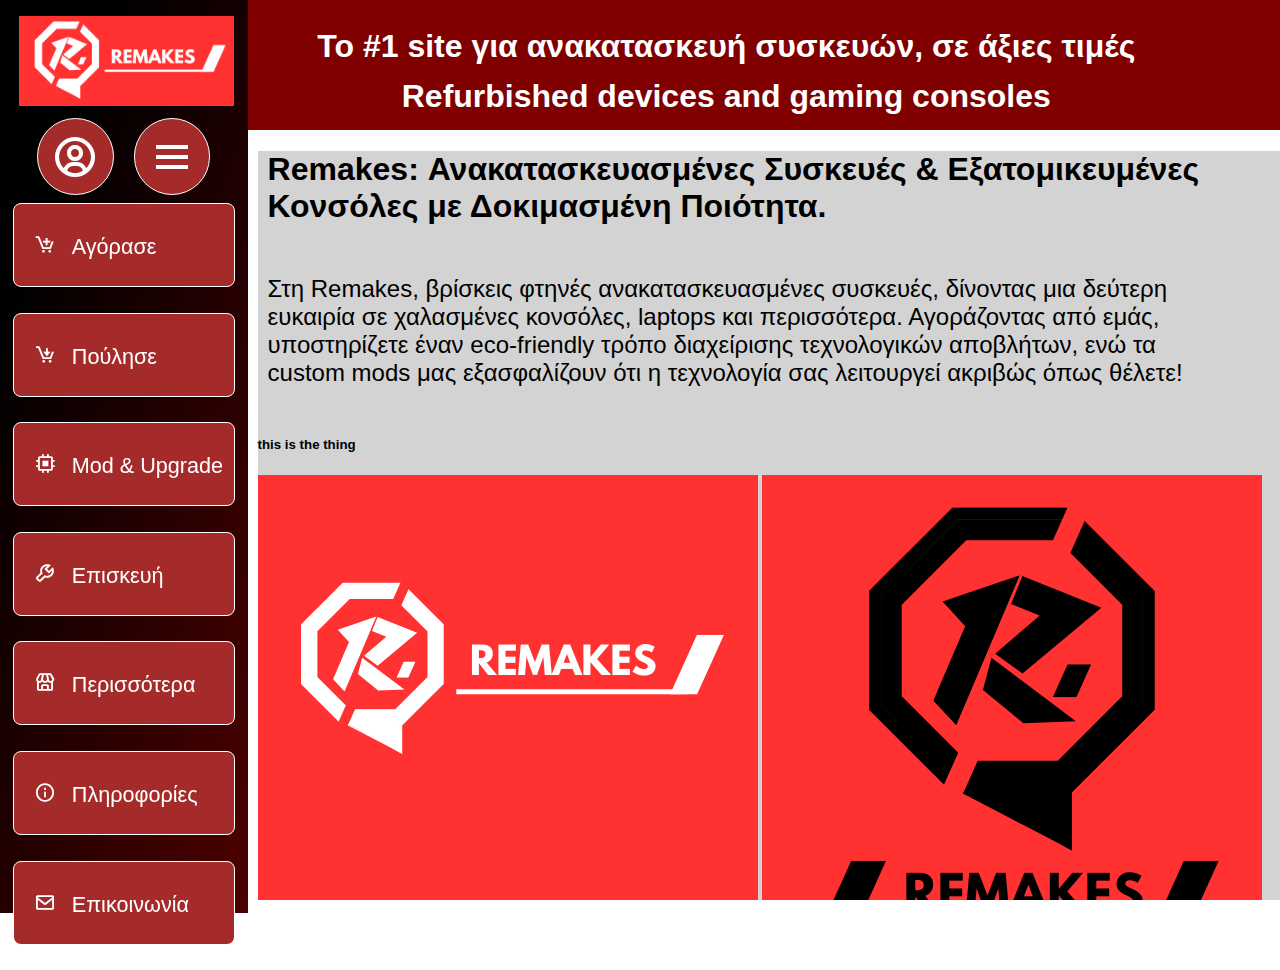
<file: index.html>
<!DOCTYPE html>
<html lang="en">
<head>
    <meta charset="UTF-8">
    <meta name="viewport" content="width=device-width, initial-scale=1.0">
    <title>Remakes | Παρήγγειλε ανακατασκευασμένες συσκευές και custom κονσόλες!</title>
    <link rel="stylesheet" href="style.css">
    <link href='https://unpkg.com/boxicons@2.1.4/css/boxicons.min.css' rel='stylesheet'>
    <link rel="icon" href="/assets/Rimg/RemakesFavicon2.png" type="image/png">
    <script src="script.js" defer></script>
    
    <meta charset="UTF-8">
    <meta name="viewport" content="width=device-width, initial-scale=1.0">
    <meta name="description" content="Shop refurbished gaming consoles, including κονσόλες βιντεοπαιχνιδιών, DS Lite, PS2, and more. Find affordable retro and modern gaming devices. Αγορά και επισκευή και τσιπάρισμα ή modding κονσόλων βιντεοπαιχνιδιών">
    <meta name="keywords" content="κονσόλα βιντεοπαιχνιδιών, DS Lite, PS2, PlayStation 3, Xbox 360, Nintendo consoles, refurbished consoles, αγορά κονσόλας, κονσόλες παιχνιδιών, αξεσουάρ κονσόλας, παιχνίδια κονσόλας, repair, console repair, modding, console modding">
    <meta name="author" content="Your Name or Business Name">
    <meta name="robots" content="index, follow">
</head>
<body>

    <div class="containerSM">
        <div class="sidebar" id="sidebar">
            <div class="top">
                <div class="logo">
                <a class="logo-link" href="/">
                </a>
                </div>    
                <i class='bx bx-user-circle' id="accounticon"></i><!--
             --><i class='bx bx-menu' id="menuicon" onclick="togglesidebar()"></i>
            </div>
            <ul id="SidebarUl">
                <li class="consoles">
                    <a href="/form">
                        <i class='bx bx-cart-add' ></i>
                        <span>Αγόρασε</span></a>
                </li>                
                <li class="incoming">
                    <a href="/sellform">
                        <i class='bx bx-cart-download' ></i>
                        <span>Πούλησε</span></a>
                </li>
                <li class="mods">
                    <a href="/mods">
                        <i class='bx bx-chip'></i>
                        <span>Mod & Upgrade</span></a>
                </li>
                <li class="repair">
                    <a href="/repair">
                        <i class='bx bx-wrench'></i>
                        <span>Επισκευή</span></a>
                </li>                
                <li class="store">
                    <a href="/more">
                        <i class='bx bx-store' ></i>
                        <span>Περισσότερα</span></a>
                </li>
                <li class="about">
                    <a href="/about">
                        <i class='bx bx-info-circle'></i>
                        <span>Πληροφορίες</span></a>
                </li>               
                <li class="contact">
                    <a href="/contact">
                        <i class='bx bx-envelope' ></i>
                        <span>Επικοινωνία</span></a>
                </li>
            </ul>
        </div>
     
        <main class="main">
            <header class="header">

            <div class="slogandiv">
            <h1 id="slogan">Το #1 site για ανακατασκευή συσκευών, σε άξιες τιμές
                 <br> Refurbished devices and gaming consoles  </h1>
                </div>  
            </header>
        <div class="content">
            <div id="landfirstsection">
                       <h1 class="text">Remakes: Ανακατασκευασμένες Συσκευές & Εξατομικευμένες Κονσόλες με Δοκιμασμένη Ποιότητα.</h1>
                       <p class="text">Στη Remakes, βρίσκεις φτηνές ανακατασκευασμένες συσκευές, δίνοντας μια δεύτερη ευκαιρία σε χαλασμένες κονσόλες, laptops και περισσότερα. Αγοράζοντας από εμάς, υποστηρίζετε έναν eco-friendly τρόπο διαχείρισης τεχνολογικών αποβλήτων, ενώ τα custom mods μας εξασφαλίζουν ότι η τεχνολογία σας λειτουργεί ακριβώς όπως θέλετε!</p>
                </div>
            <div id="landsecondsection">
                    <h5>this is the thing</h5>
                    <img src="/assets/Rimg/1.png" alt="">
                    <img src="/assets/Rimg/6.png" alt="">
                    <img src="/assets/Rimg/4.png" alt="">
                </div>
            <div id="landthirdsection">
                    <h5>this is the thing also but yeah</h5>
                    <img src="/assets/Rimg/5.png" alt="">     
                    <img src="/assets/Rimg/8.png" alt="">

                </div>
        </div>                   
        </main>
    </div>
</body>
</html>
</file>
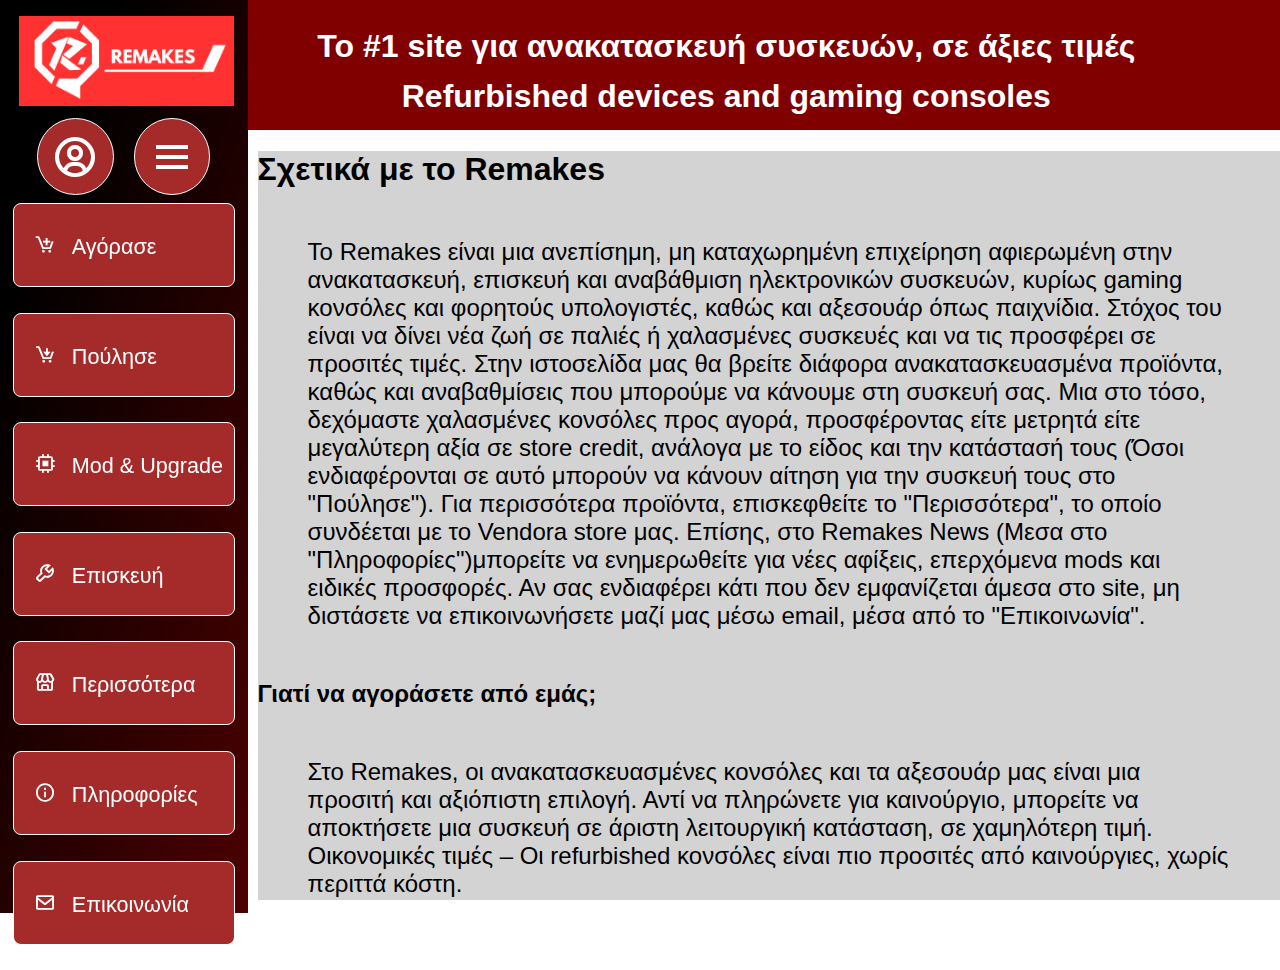
<file: about.html>
<!DOCTYPE html>
<html lang="en">
<head>
    <meta charset="UTF-8">
    <meta name="viewport" content="width=device-width, initial-scale=1.0">
    <title>Remakes | Πληροφορίες για εμάς</title>
    <link rel="stylesheet" href="style.css">
    <link href='https://unpkg.com/boxicons@2.1.4/css/boxicons.min.css' rel='stylesheet'>
    <link rel="icon" href="/assets/Rimg/RemakesFavicon2.png" type="image/png">
    <script src="script.js" defer></script>

</head>
<body>

    <div class="containerSM">
        <div class="sidebar">
            <div class="top">
                <div class="logo">
                <a class="logo-link" href="/">
                </a>
                </div>    
                <i class='bx bx-user-circle' id="accounticon"></i><!--
             --><i class='bx bx-menu' id="menuicon"></i>
            </div>
            <ul>
                <li class="consoles">
                    <a href="/form">
                        <i class='bx bx-cart-add' ></i>
                        <span>Αγόρασε</span></a>
                </li>                
                <li class="incoming">
                    <a href="/sellform">
                        <i class='bx bx-cart-download' ></i>
                        <span>Πούλησε</span></a>
                </li>
                <li class="mods">
                    <a href="/mods">
                        <i class='bx bx-chip'></i>
                        <span>Mod & Upgrade</span></a>
                </li>
                <li class="repair">
                    <a href="/repair">
                        <i class='bx bx-wrench'></i>
                        <span>Επισκευή</span></a>
                </li>                
                <li class="store">
                    <a href="/more">
                        <i class='bx bx-store' ></i>
                        <span>Περισσότερα</span></a>
                </li>
                <li class="about">
                    <a href="/about">
                        <i class='bx bx-info-circle'></i>
                        <span>Πληροφορίες</span></a>
                </li>               
                <li class="contact">
                    <a href="/contact">
                        <i class='bx bx-envelope' ></i>
                        <span>Επικοινωνία</span></a>
                </li>
            </ul>
        </div>
     
        <main class="main">
            <header class="header">

            <div class="slogandiv">
            <h1 id="slogan">Το #1 site για ανακατασκευή συσκευών, σε άξιες τιμές
                <br> Refurbished devices and gaming consoles </h1>
                </div>  
            </header>
        <div class="content">
            <div id="landfirstsection">
                       <h1>Σχετικά με το Remakes</h1>
                       <p>Το Remakes είναι μια ανεπίσημη, μη καταχωρημένη επιχείρηση αφιερωμένη στην ανακατασκευή, επισκευή και αναβάθμιση ηλεκτρονικών συσκευών, κυρίως gaming κονσόλες και φορητούς υπολογιστές, καθώς και αξεσουάρ όπως παιχνίδια. Στόχος του είναι να δίνει νέα ζωή σε παλιές ή χαλασμένες συσκευές και να τις προσφέρει σε προσιτές τιμές.
                        Στην ιστοσελίδα μας θα βρείτε διάφορα ανακατασκευασμένα προϊόντα, καθώς και αναβαθμίσεις που μπορούμε να κάνουμε στη συσκευή σας. Μια στο τόσο, δεχόμαστε χαλασμένες κονσόλες προς αγορά, προσφέροντας είτε μετρητά είτε μεγαλύτερη αξία σε store credit,
                         ανάλογα με το είδος και την κατάστασή τους (Όσοι ενδιαφέρονται σε αυτό μπορούν να κάνουν αίτηση για την συσκευή τους στο "Πούλησε"). 
                        Για περισσότερα προϊόντα, επισκεφθείτε το "Περισσότερα", το οποίο συνδέεται με το Vendora store μας. Επίσης, στο Remakes News (Μεσα στο "Πληροφορίες")μπορείτε να ενημερωθείτε για νέες αφίξεις, επερχόμενα mods και ειδικές προσφορές.
                        Αν σας ενδιαφέρει κάτι που δεν εμφανίζεται άμεσα στο site, μη διστάσετε να επικοινωνήσετε μαζί μας μέσω email, μέσα από το "Επικοινωνία".</p>
                </div>
            <div id="landsecondsection">
                    <h2>Γιατί να αγοράσετε από εμάς;</h2>
                    <p>Στο Remakes, οι ανακατασκευασμένες κονσόλες και τα αξεσουάρ μας είναι μια προσιτή και αξιόπιστη επιλογή. Αντί να πληρώνετε για καινούργιο, μπορείτε να αποκτήσετε μια συσκευή σε άριστη λειτουργική κατάσταση, σε χαμηλότερη τιμή.

                       <br> Οικονομικές τιμές – Οι refurbished κονσόλες είναι πιο προσιτές από καινούργιες, χωρίς περιττά κόστη.
                       <br> Επιλεγμένες αναβαθμίσεις – Ορισμένες συσκευές διατίθενται με μικρές αναβαθμίσεις, όπως βελτιωμένες μπαταρίες ή USB-C mods κτλ.
                        <br>Πιο οικολογική επιλογή – Αντί να καταλήγουν ως απορρίμματα, οι συσκευές επισκευάζονται και επαναχρησιμοποιούνται, μειώνοντας τα ηλεκτρονικά απόβλητα.
                        <br>Διαθεσιμότητα – Κάποια παλιότερα μοντέλα κονσολών δεν βρίσκονται εύκολα. Μέσα από το Remakes, μπορείτε να βρείτε ξανά κονσόλες που δεν κυκλοφορούν πια.
                        <br>Συνεχής εξέλιξη – Νέα προϊόντα, mods και πιθανές προσφορές ανακοινώνονται στο Remakes News, οπότε αξίζει να το παρακολουθείτε.
                       <br> Αν θέλετε μια λειτουργική κονσόλα σε χαμηλή τιμή, ή αν ενδιαφέρεστε για συγκεκριμένα mods, το Remakes είναι μια καλή επιλογή.</p>
                       <h2>Επισκευή και Αγορά δικών σας συσκευών</h2>
                       <p>Αν και δεν το θεωρούμε ως η ειδοκότητά μας, προσφέρουμε και υπηρεσίες επισκευής για τις δικές σας κονσόλες (Πάντα σε έκπτωση αν είναι δική μας κονσόλα!).
                        Αυτό επιτυγχάνεται με επικοινωνία μέσω email, το οποίο θα λάβουμε αυτόματα αφού δηλώσετε την κατάσταση της συσκευής σας, προτιμότερα με εικόνες, ώστε να σας απαντήσουμε με εκτίμηση τιμής. 
                        <br> Πολύ παρόμοια δουλεύει η διαδικασία για να μας πουλήσετε τις συσκευές σας, μόνο που στην απάντησή μας θα λάβετε μια εκτίμιση για την τιμή της συσκευής ή το αντίστοιχο ποσό σε store credit. 
                       </p>
                       <h2>Το Μέλλον του Remakes</h2>
                       <p>Το Remakes ξεκίνησε σε μικρή κλίμακα, όπου βρίσκεται ακόμα, αλλά συνεχώς επεκτείνεται και βελτιώνεται. Αυτή τη στιγμή, η κύρια δραστηριότητα επικεντρώνεται στις κονσόλες Nintendo οπως την σειρά DS και παρόμοιες συσκευές, αλλά σταδιακά θα προστεθούν περισσότερες κατηγορίες, ώσπου να περιλαμβάνονται όλες οι γνωστές κονσόλες απο Xbox 360 μεχρι και PS5, καθώς και laptops είτε για browsing ή και gaming laptops.
                        Στόχος είναι να προσφέρονται περισσότερες επιλογές σε refurbished συσκευές, mods και επισκευές, ώστε να καλύπτονται οι ανάγκες περισσότερων ατόμων. Επίσης, με την πάροδο του χρόνου, μπορεί να γίνουν διαθέσιμες προσαρμοσμένες υπηρεσίες, βάσει ζήτησης.
                        Το Remakes News θα ενημερώνεται τακτικά με ανακοινώσεις για νέα προϊόντα, mods, προσφορές και πιθανά μελλοντικά projects (Κάποτε θα φέρουμε μοναδικές custom συσκευές όπως Ashida,PS2 Eclipse, Xbox 360 Portable και άλλες!). Αν υπάρχει κάτι που σας ενδιαφέρει και δεν το βλέπετε διαθέσιμο, μπορείτε πάντα να ρωτήσετε μέσω της σελίδας Επικοινωνία.
                        Το μέλλον του Remakes εξαρτάται και από το ενδιαφέρον του κοινού – όσο περισσότεροι στηρίζουν τη σελίδα, τόσο μεγαλύτερες θα είναι οι δυνατότητες ανάπτυξης. <br>
                    Για αυτό, ο καλύτερος τρόπος να υποστηρίξετε το Remakes είναι να μιλήσετε για εμάς. Με το να μας προτείνετε σε άλλους, μας βοηθάτε να αναπτυχθούμε, να προσελκύσουμε περισσότερο ενδιαφέρον και να αναλάβουμε περισσότερα projects. Καθώς μεγαλώνουμε, μπορούμε να εξασφαλίσουμε καλύτερα ανταλλακτικά, να βελτιώσουμε την αποδοτικότητά μας και να μειώσουμε τις τιμές μας, κάνοντας τα προϊόντα μας πιο προσιτά. Είτε μέσω συστάσεων, social media ή απλά μοιράζοντας την εμπειρία σας, κάθε υποστήριξη μάς βοηθά να εξελιχθούμε και να γίνουμε ακόμα καλύτεροι <br> <br>Σας ευχαριστούμε που επιλέξατε το Remakes! Η υποστήριξή σας μας βοηθά να αναπτυχθούμε και, μαζί, δίνουμε νέα ζωή στην τεχνολογία. Εκτιμούμε την εμπιστοσύνη σας και ανυπομονούμε να σας προσφέρουμε περισσότερα ποιοτικά προϊόντα και υπηρεσίες!</p>
                    
                    <h3>Buy from us: <br> -Help the environment <br> -Get better prices <br>-Guarantee your device's quality</h3>
                    <h1>Buy Refurbished, Buy Remakes!</h1>
                    <img src="/assets/Rimg/1.png" alt="">
                    <img src="/assets/Rimg/2.png" alt="">
                    <img src="/assets/Rimg/3.png" alt="">
                    <img src="/assets/Rimg/5.png" alt="">
                </div>
        </div>                   
        </main>
    </div>
</body>
</html>
</file>
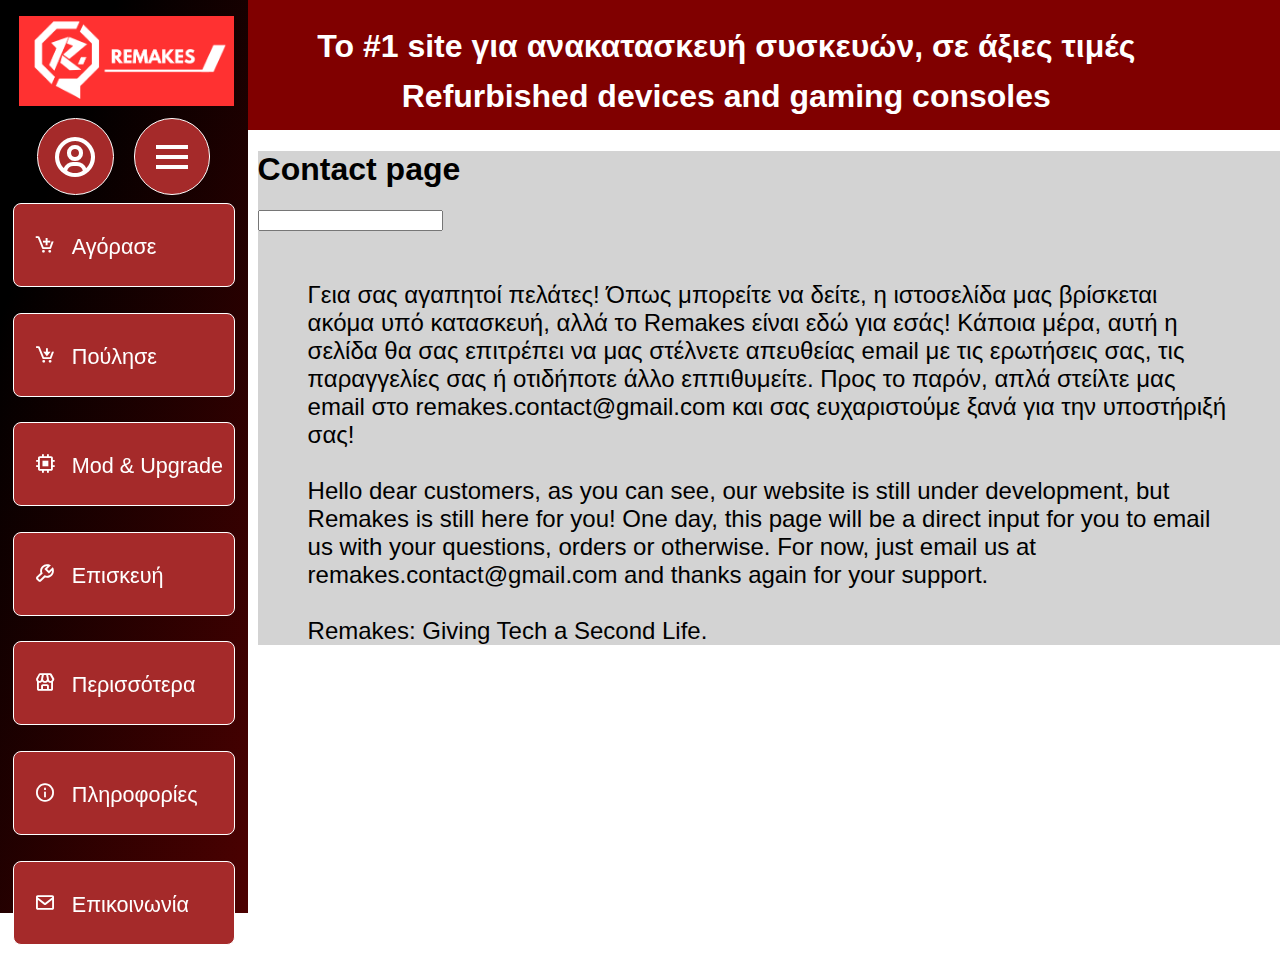
<file: contact.html>
<!DOCTYPE html>
<html lang="en">
<head>
    <meta charset="UTF-8">
    <meta name="viewport" content="width=device-width, initial-scale=1.0">
    <title>Remakes | Επικοινωνήστε μαζί μας</title>
    <link rel="stylesheet" href="style.css">
    <link href='https://unpkg.com/boxicons@2.1.4/css/boxicons.min.css' rel='stylesheet'>
    <link rel="icon" href="/assets/Rimg/RemakesFavicon2.png" type="image/png">
    <script src="script.js" defer></script>

</head>
<body>

    <div class="containerSM">
        <div class="sidebar">
            <div class="top">
                <div class="logo">
                <a class="logo-link" href="/">
                </a>
                </div>    
                <i class='bx bx-user-circle' id="accounticon"></i><!--
             --><i class='bx bx-menu' id="menuicon"></i>
            </div>
            <ul>
                <li class="consoles">
                    <a href="/form">
                        <i class='bx bx-cart-add' ></i>
                        <span>Αγόρασε</span></a>
                </li>                
                <li class="incoming">
                    <a href="/sellform">
                        <i class='bx bx-cart-download' ></i>
                        <span>Πούλησε</span></a>
                </li>
                <li class="mods">
                    <a href="/mods">
                        <i class='bx bx-chip'></i>
                        <span>Mod & Upgrade</span></a>
                </li>
                <li class="repair">
                    <a href="/repair">
                        <i class='bx bx-wrench'></i>
                        <span>Επισκευή</span></a>
                </li>                
                <li class="store">
                    <a href="/more">
                        <i class='bx bx-store' ></i>
                        <span>Περισσότερα</span></a>
                </li>
                <li class="about">
                    <a href="/about">
                        <i class='bx bx-info-circle'></i>
                        <span>Πληροφορίες</span></a>
                </li>               
                <li class="contact">
                    <a href="/contact">
                        <i class='bx bx-envelope' ></i>
                        <span>Επικοινωνία</span></a>
                </li>
            </ul>
        </div>
     
        <main class="main">
            <header class="header">

            <div class="slogandiv">
            <h1 id="slogan">Το #1 site για ανακατασκευή συσκευών, σε άξιες τιμές
                <br> Refurbished devices and gaming consoles </h1>
                </div>  
            </header>
        <div class="content">
            <div id="landfirstsection">
                       <h1>  Contact page</h1>
                </div>
            <div id="landsecondsection">
                <input type="text">
                </div>
            <div id="landthirdsection">
<p>Γεια σας αγαπητοί πελάτες! Όπως μπορείτε να δείτε, η ιστοσελίδα μας βρίσκεται ακόμα υπό κατασκευή, αλλά το Remakes είναι εδώ για εσάς! Κάποια μέρα, αυτή η σελίδα θα σας επιτρέπει να μας στέλνετε απευθείας email με τις ερωτήσεις σας, τις παραγγελίες σας ή οτιδήποτε άλλο εππιθυμείτε. Προς το παρόν, απλά στείλτε μας email στο remakes.contact@gmail.com και σας ευχαριστούμε ξανά για την υποστήριξή σας!    <br><br>
    Hello dear customers, as you can see, our website is still under development, but Remakes is still here for you! One day, this page will be a direct input for you to email us with your questions, orders or otherwise. For now, just email us at remakes.contact@gmail.com and thanks again for your support. 
 <br><br> Remakes: Giving Tech a Second Life.   
</p>
                </div>
        </div>                   
        </main>
    </div>
</body>
</html>
</file>
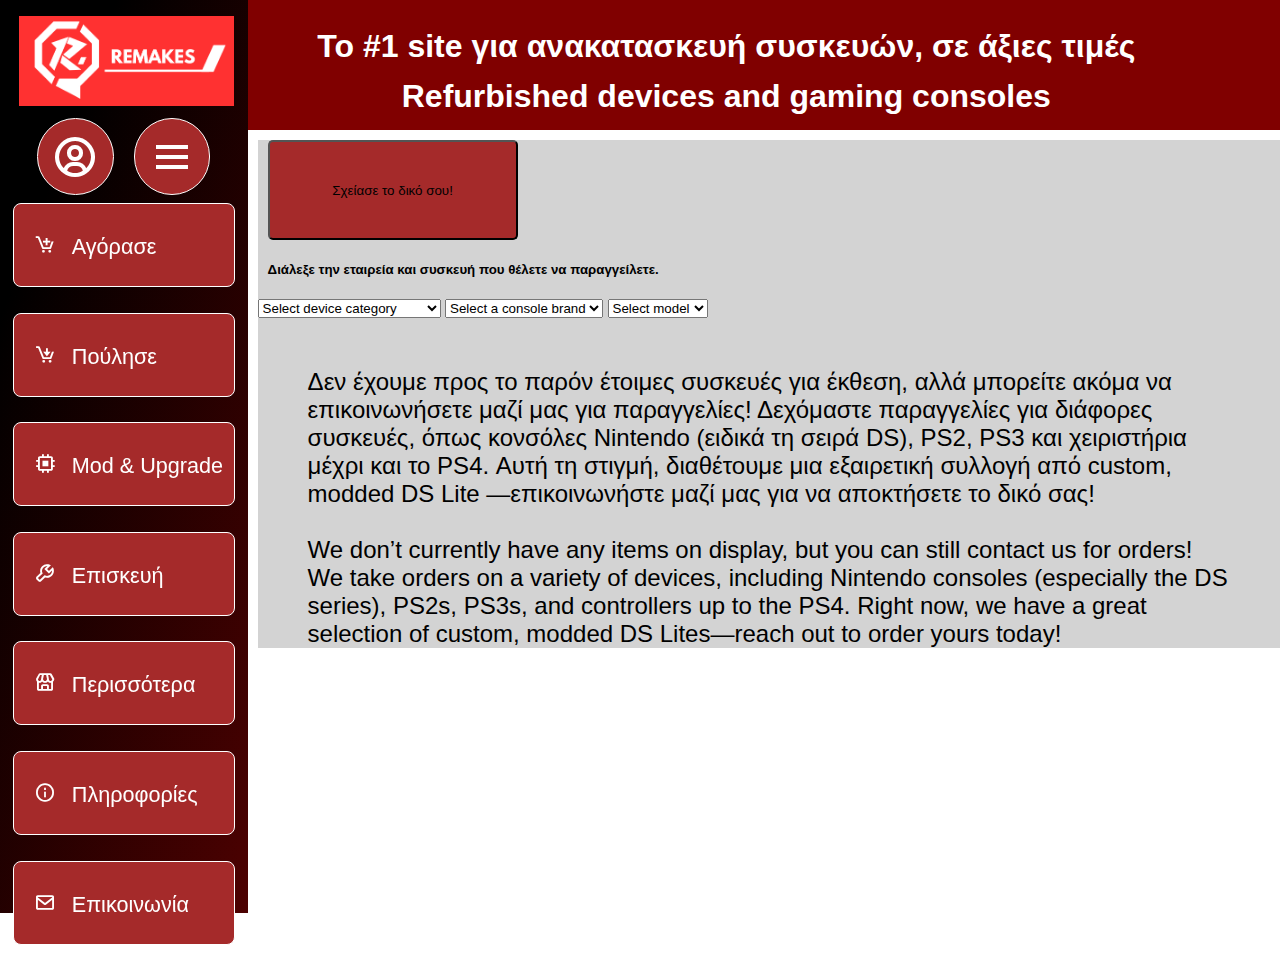
<file: form.html>
<!DOCTYPE html>
<html lang="en">
<head>
    <meta charset="UTF-8">
    <meta name="viewport" content="width=device-width, initial-scale=1.0">
    <title>Remakes | Διάλεξε, σχεδίασε και αγόρασε την κονσόλα σου</title>
    <link rel="stylesheet" href="style.css">
    <link href='https://unpkg.com/boxicons@2.1.4/css/boxicons.min.css' rel='stylesheet'>
    <link rel="icon" href="/assets/Rimg/RemakesFavicon2.png" type="image/png">
    <script async src="https://pagead2.googlesyndication.com/pagead/js/adsbygoogle.js?client=ca-pub-4950335524984234"
     crossorigin="anonymous"></script>
    <script src="script.js" defer></script>


     <meta charset="UTF-8">
     <meta name="viewport" content="width=device-width, initial-scale=1.0">
     <meta name="description" content="Shop refurbished gaming consoles, including κονσόλες βιντεοπαιχνιδιών, DS Lite, PS2, and more. Find affordable retro and modern gaming devices. Αγορά και επισκευή και τσιπάρισμα ή modding κονσόλων βιντεοπαιχνιδιών">
     <meta name="keywords" content="κονσόλα βιντεοπαιχνιδιών, DS Lite, PS2, PlayStation 3, Xbox 360, Nintendo consoles, refurbished consoles, αγορά κονσόλας, κονσόλες παιχνιδιών, αξεσουάρ κονσόλας, παιχνίδια κονσόλας, repair, console repair, modding, console modding">
     <meta name="author" content="Your Name or Business Name">
     <meta name="robots" content="index, follow">
</head>
<body>

    <div class="containerSM">
        <div class="sidebar">
            <div class="top">
                <div class="logo">
                <a class="logo-link" href="/">
                </a>
                </div>    
                <i class='bx bx-user-circle' id="accounticon"></i><!--
             --><i class='bx bx-menu' id="menuicon"></i>
            </div>
            <ul>
                <li class="consoles">
                    <a href="/form">
                        <i class='bx bx-cart-add' ></i>
                        <span>Αγόρασε</span></a>
                </li>                
                <li class="incoming">
                    <a href="/sellform">
                        <i class='bx bx-cart-download' ></i>
                        <span>Πούλησε</span></a>
                </li>
                <li class="mods">
                    <a href="/mods">
                        <i class='bx bx-chip'></i>
                        <span>Mod & Upgrade</span></a>
                </li>
                <li class="repair">
                    <a href="/repair">
                        <i class='bx bx-wrench'></i>
                        <span>Επισκευή</span></a>
                </li>                
                <li class="store">
                    <a href="/more">
                        <i class='bx bx-store' ></i>
                        <span>Περισσότερα</span></a>
                </li>
                <li class="about">
                    <a href="/about">
                        <i class='bx bx-info-circle'></i>
                        <span>Πληροφορίες</span></a>
                </li>               
                <li class="contact">
                    <a href="/contact">
                        <i class='bx bx-envelope' ></i>
                        <span>Επικοινωνία</span></a>
                </li>
            </ul>
        </div>
     
        <main class="main">
            <header class="header">

            <div class="slogandiv">
            <h1 id="slogan">Το #1 site για ανακατασκευή συσκευών, σε άξιες τιμές
                <br> Refurbished devices and gaming consoles </h1>
                </div>  
            </header>
        <div class="content">
            <div id="landsecondsection">
                <button id="seeStock">Σχείασε το δικό σου!</button>
                <h5 class="text">Διάλεξε την εταιρεία και συσκευή που θέλετε να παραγγείλετε.</h5>
                <select name="first" id="selectfirst">
                    <option hidden>Select device category</option>
                    <option value="laptop">Laptop</option>
                    <option value="console">Gaming Console/Handheld</option>
                    <option value=""></option>
                </select>
                <select name="second" id="selectsecond">
                    <option hidden>Select a console brand</option>
                    <option value="nintendo">Nintendo</option>
                    <option value="sony">Sony</option>
                    <option value="mircosoft">Microsoft</option>
                </select>
                <select name="second" id="selectthird">
                    <option hidden>Select model</option>
                    <option value="DSL">DS Lite</option>
                    <option value="3DS">3DS</option>
                    <option value="PS2">PlayStation2</option>
                    <option value="xbox">Xbox360</option>
                    <option value="no">placeholder</option>
                </select>
                </div>
            <div id="landthirdsection">
                <p>Δεν έχουμε προς το παρόν έτοιμες συσκευές για έκθεση, αλλά μπορείτε ακόμα να επικοινωνήσετε μαζί μας για παραγγελίες! Δεχόμαστε παραγγελίες για διάφορες συσκευές, όπως κονσόλες Nintendo (ειδικά τη σειρά DS), PS2, PS3 και χειριστήρια μέχρι και το PS4. Αυτή τη στιγμή, διαθέτουμε μια εξαιρετική συλλογή από custom, modded DS Lite —επικοινωνήστε μαζί μας για να αποκτήσετε το δικό σας!
                    <br><br>We don’t currently have any items on display, but you can still contact us for orders! We take orders on a variety of devices, including Nintendo consoles (especially the DS series), PS2s, PS3s, and controllers up to the PS4. Right now, we have a great selection of custom, modded DS Lites—reach out to order yours today!







                </p>
                </div>
        </div>                   
        </main>
    </div>
</body>
</html>
</file>
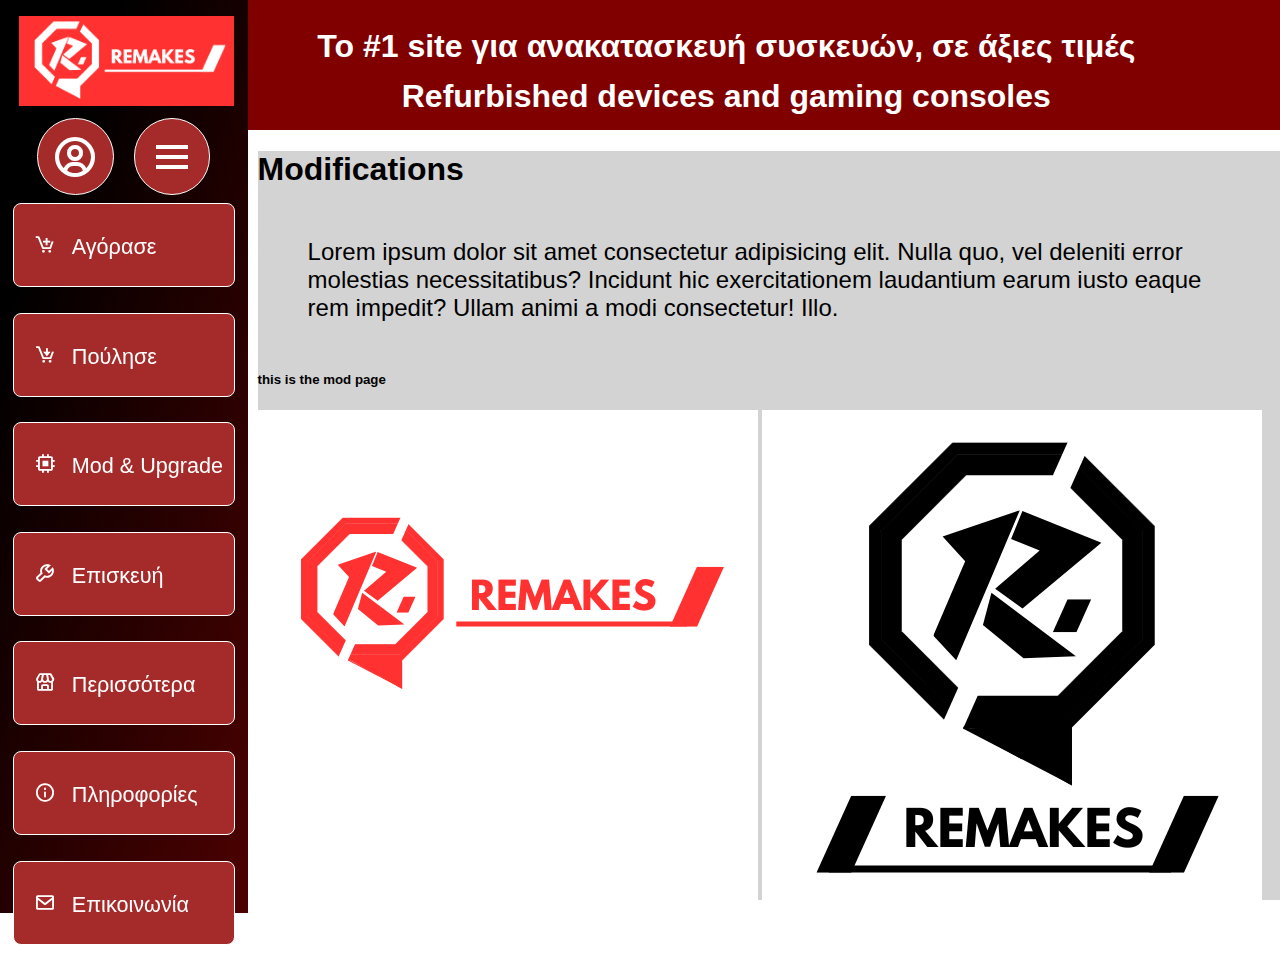
<file: mods.html>
<!DOCTYPE html>
<html lang="en">
<head>
    <meta charset="UTF-8">
    <meta name="viewport" content="width=device-width, initial-scale=1.0">
    <title>Remakes | Μετατροπές, αναβαθμίσεις και ενισχύσεις</title>
    <link rel="stylesheet" href="style.css">
    <link href='https://unpkg.com/boxicons@2.1.4/css/boxicons.min.css' rel='stylesheet'>
    <link rel="icon" href="/assets/Rimg/RemakesFavicon2.png" type="image/png">
    <script src="script.js" defer></script>

</head>
<body>

    <div class="containerSM">
        <div class="sidebar">
            <div class="top">
                <div class="logo">
                <a class="logo-link" href="/">
                </a>
                </div>    
                <i class='bx bx-user-circle' id="accounticon"></i><!--
             --><i class='bx bx-menu' id="menuicon"></i>
            </div>
            <ul>
                <li class="consoles">
                    <a href="/form">
                        <i class='bx bx-cart-add' ></i>
                        <span>Αγόρασε</span></a>
                </li>                
                <li class="incoming">
                    <a href="/sellform">
                        <i class='bx bx-cart-download' ></i>
                        <span>Πούλησε</span></a>
                </li>
                <li class="mods">
                    <a href="/mods">
                        <i class='bx bx-chip'></i>
                        <span>Mod & Upgrade</span></a>
                </li>
                <li class="repair">
                    <a href="/repair">
                        <i class='bx bx-wrench'></i>
                        <span>Επισκευή</span></a>
                </li>                
                <li class="store">
                    <a href="https://vendora.gr/users/yo8267">
                        <i class='bx bx-store' ></i>
                        <span>Περισσότερα</span></a>
                </li>
                <li class="about">
                    <a href="/about">
                        <i class='bx bx-info-circle'></i>
                        <span>Πληροφορίες</span></a>
                </li>               
                <li class="contact">
                    <a href="/contact">
                        <i class='bx bx-envelope' ></i>
                        <span>Επικοινωνία</span></a>
                </li>
            </ul>
        </div>
     
        <main class="main">
            <header class="header">

            <div class="slogandiv">
            <h1 id="slogan">Το #1 site για ανακατασκευή συσκευών, σε άξιες τιμές
                <br> Refurbished devices and gaming consoles </h1>
                </div>  
            </header>
        <div class="content">
            <div id="landfirstsection">
                       <h1>Modifications</h1>
                       <p>Lorem ipsum dolor sit amet consectetur adipisicing elit. Nulla quo, vel deleniti error molestias necessitatibus?
                         Incidunt hic exercitationem laudantium earum iusto eaque rem impedit? Ullam animi a modi consectetur! Illo.</p>
                </div>
            <div id="landsecondsection">
                    <h5>this is the mod page</h5>
                    <img src="/assets/Rimg/4.png" alt="">
                    <img src="/assets/Rimg/7.png" alt="">
                    <img src="/assets/Rimg/6.png" alt="">
                </div>
            <div id="landthirdsection">
                    <img src="/assets/Rimg/2.png" alt="">    
                    <img src="/assets/Rimg/3.png" alt="">

                    <h5>this is the mod page also but yeah</h5>
                </div>
        </div>                   
        </main>
    </div>
</body>
</html>
</file>
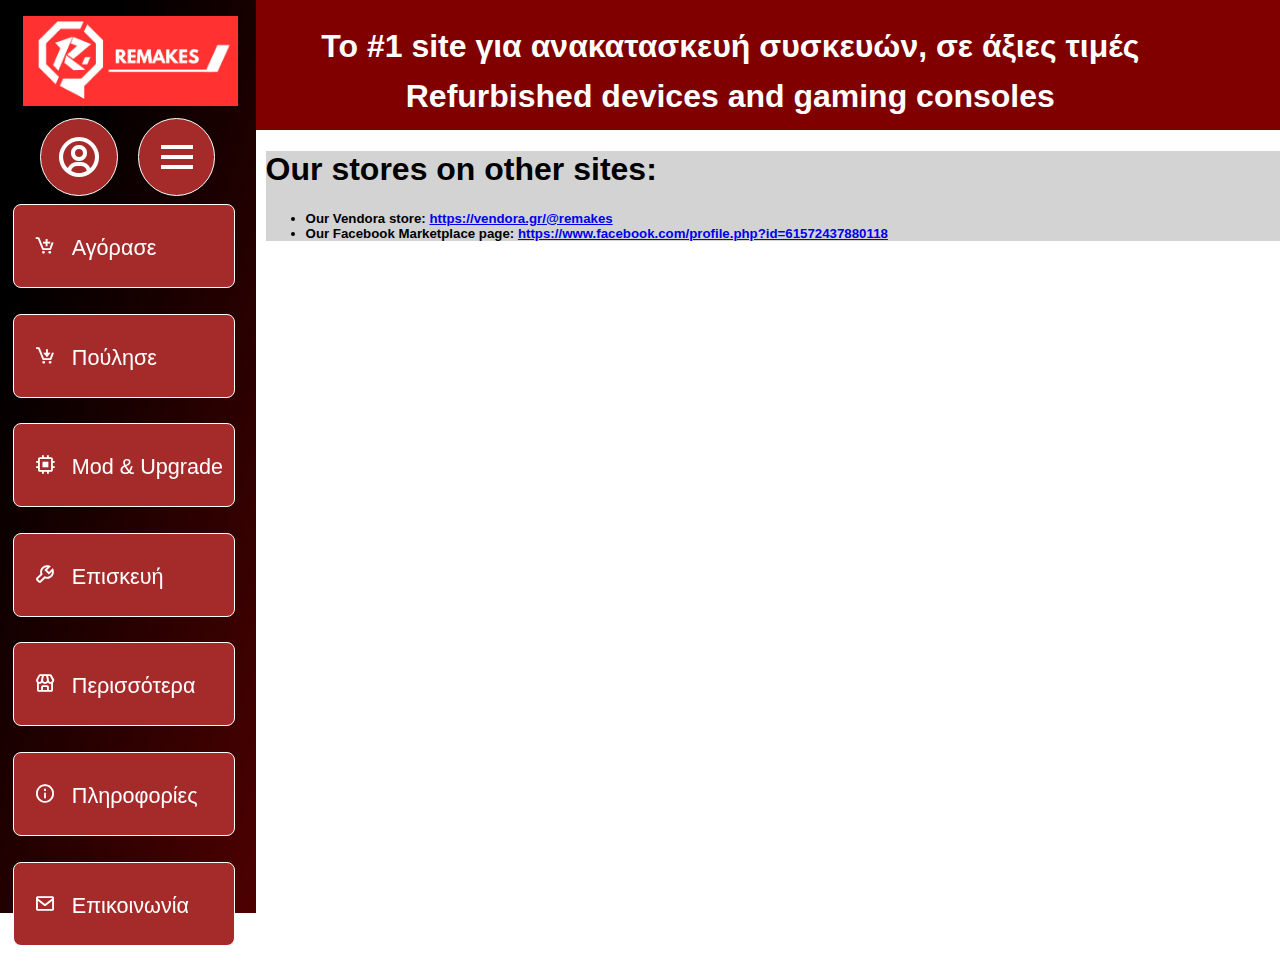
<file: more.html>
<!DOCTYPE html>
<html lang="en">
<head>
    <meta charset="UTF-8">
    <meta name="viewport" content="width=device-width, initial-scale=1.0">
    <title>Remakes | Βρείτε μας και αλλού</title>
    <link rel="stylesheet" href="style.css">
    <link href='https://unpkg.com/boxicons@2.1.4/css/boxicons.min.css' rel='stylesheet'>
    <link rel="icon" href="/assets/Rimg/RemakesFavicon2.png" type="image/png">
    <script src="script.js" defer></script>

</head>
<body>

    <div class="containerSM">
        <div class="sidebar">
            <div class="top">
                <div class="logo">
                <a class="logo-link" href="/">
                </a>
                </div>    
                <i class='bx bx-user-circle' id="accounticon"></i><!--
             --><i class='bx bx-menu' id="menuicon"></i>
            </div>
            <ul>
                <li class="consoles">
                    <a href="/form">
                        <i class='bx bx-cart-add' ></i>
                        <span>Αγόρασε</span></a>
                </li>                
                <li class="incoming">
                    <a href="/sellform">
                        <i class='bx bx-cart-download' ></i>
                        <span>Πούλησε</span></a>
                </li>
                <li class="mods">
                    <a href="/mods">
                        <i class='bx bx-chip'></i>
                        <span>Mod & Upgrade</span></a>
                </li>
                <li class="repair">
                    <a href="/repair">
                        <i class='bx bx-wrench'></i>
                        <span>Επισκευή</span></a>
                </li>                
                <li class="store">
                    <a href="/more">
                        <i class='bx bx-store' ></i>
                        <span>Περισσότερα</span></a>
                </li>
                <li class="about">
                    <a href="/about">
                        <i class='bx bx-info-circle'></i>
                        <span>Πληροφορίες</span></a>
                </li>               
                <li class="contact">
                    <a href="/contact">
                        <i class='bx bx-envelope' ></i>
                        <span>Επικοινωνία</span></a>
                </li>
            </ul>
        </div>
     
        <main class="main">
            <header class="header">

            <div class="slogandiv">
            <h1 id="slogan">Το #1 site για ανακατασκευή συσκευών, σε άξιες τιμές
                <br> Refurbished devices and gaming consoles </h1>
                </div>  
            </header>
        <div class="content">
            <div id="landfirstsection">
                       <h1> Our stores on other sites:</h1>
                </div>
            <div id="landsecondsection">
                <h5><ul>
                        <li>Our Vendora store: <a href="https://vendora.gr/@remakes">https://vendora.gr/@remakes</a></li>
                        <li>Our Facebook Marketplace page: <a href="https://www.facebook.com/profile.php?id=61572437880118">https://www.facebook.com/profile.php?id=61572437880118</a></li>
                    </ul>
                </h5>
                </div>
                </div>
            <div id="landthirdsection">

                </div>
        </div>                   
        </main>
    </div>
</body>
</html>
</file>
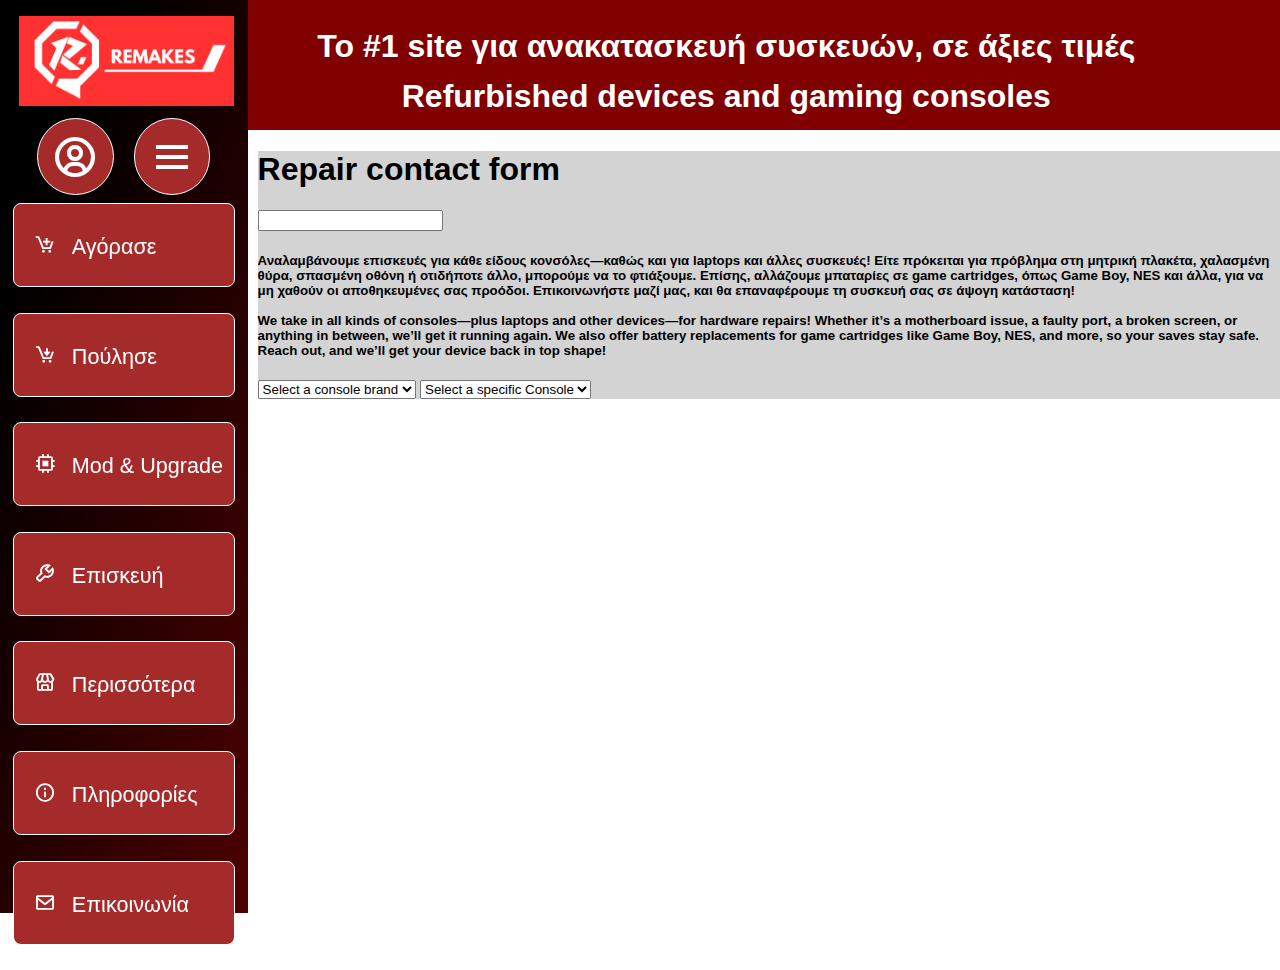
<file: repair.html>
<!DOCTYPE html>
<html lang="en">
<head>
    <meta charset="UTF-8">
    <meta name="viewport" content="width=device-width, initial-scale=1.0">
    <title>Remakes | Επισκευές</title>
    <link rel="stylesheet" href="style.css">
    <link href='https://unpkg.com/boxicons@2.1.4/css/boxicons.min.css' rel='stylesheet'>
    <link rel="icon" href="/assets/Rimg/RemakesFavicon2.png" type="image/png">
    <script src="script.js" defer></script>

</head>
<body>

    <div class="containerSM">
        <div class="sidebar">
            <div class="top">
                <div class="logo">
                <a class="logo-link" href="/">
                </a>
                </div>    
                <i class='bx bx-user-circle' id="accounticon"></i><!--
             --><i class='bx bx-menu' id="menuicon"></i>
            </div>
            <ul>
                <li class="consoles">
                    <a href="/form">
                        <i class='bx bx-cart-add' ></i>
                        <span>Αγόρασε</span></a>
                </li>                
                <li class="incoming">
                    <a href="/sellform">
                        <i class='bx bx-cart-download' ></i>
                        <span>Πούλησε</span></a>
                </li>
                <li class="mods">
                    <a href="/mods">
                        <i class='bx bx-chip'></i>
                        <span>Mod & Upgrade</span></a>
                </li>
                <li class="repair">
                    <a href="/repair">
                        <i class='bx bx-wrench'></i>
                        <span>Επισκευή</span></a>
                </li>                
                <li class="store">
                    <a href="/more">
                        <i class='bx bx-store' ></i>
                        <span>Περισσότερα</span></a>
                </li>
                <li class="about">
                    <a href="/about">
                        <i class='bx bx-info-circle'></i>
                        <span>Πληροφορίες</span></a>
                </li>               
                <li class="contact">
                    <a href="/contact">
                        <i class='bx bx-envelope' ></i>
                        <span>Επικοινωνία</span></a>
                </li>
            </ul>
        </div>
     
        <main class="main">
            <header class="header">

            <div class="slogandiv">
            <h1 id="slogan">Το #1 site για ανακατασκευή συσκευών, σε άξιες τιμές
                <br> Refurbished devices and gaming consoles </h1>
                </div>  
            </header>
        <div class="content">
            <div id="landfirstsection">
                       <h1>  Repair contact form</h1>
                </div>
            <div id="landsecondsection">
                <input type="text">
                </div>
            <div id="landthirdsection">
                <h5>Αναλαμβάνουμε επισκευές για κάθε είδους κονσόλες—καθώς και για laptops και άλλες συσκευές! Είτε πρόκειται για πρόβλημα στη μητρική πλακέτα, χαλασμένη θύρα, σπασμένη οθόνη ή οτιδήποτε άλλο, μπορούμε να το φτιάξουμε. Επίσης, αλλάζουμε μπαταρίες σε game cartridges, όπως Game Boy, NES και άλλα, για να μη χαθούν οι αποθηκευμένες σας προόδοι. Επικοινωνήστε μαζί μας, και θα επαναφέρουμε τη συσκευή σας σε άψογη κατάσταση!
<br><br>We take in all kinds of consoles—plus laptops and other devices—for hardware repairs! Whether it’s a motherboard issue, a faulty port, a broken screen, or anything in between, we’ll get it running again. We also offer battery replacements for game cartridges like Game Boy, NES, and more, so your saves stay safe. Reach out, and we’ll get your device back in top shape!








                </h5>
                <select name="first" id="selectfirst">
                    <option hidden>Select a console brand</option>
                    <option value="nintendo">Nintendo</option>
                    <option value="sony">Sony</option>
                    <option value="mircosoft">Microsoft</option>
                </select>
                <select name="second" id="selectsecond">
                    <option hidden>Select a specific Console</option>
                    <option value="DSL">DS Lite</option>
                    <option value="3DS">3DS</option>
                    <option value="PS2">PlayStation2</option>
                    <option value="xbox">Xbox360</option>
                    <option value="no">placeholder</option>
                </select>
                </div>
                    </div>
                </select>
                </div>
        </div>                   
        </main>
    </div>
</body>
</html>
</file>
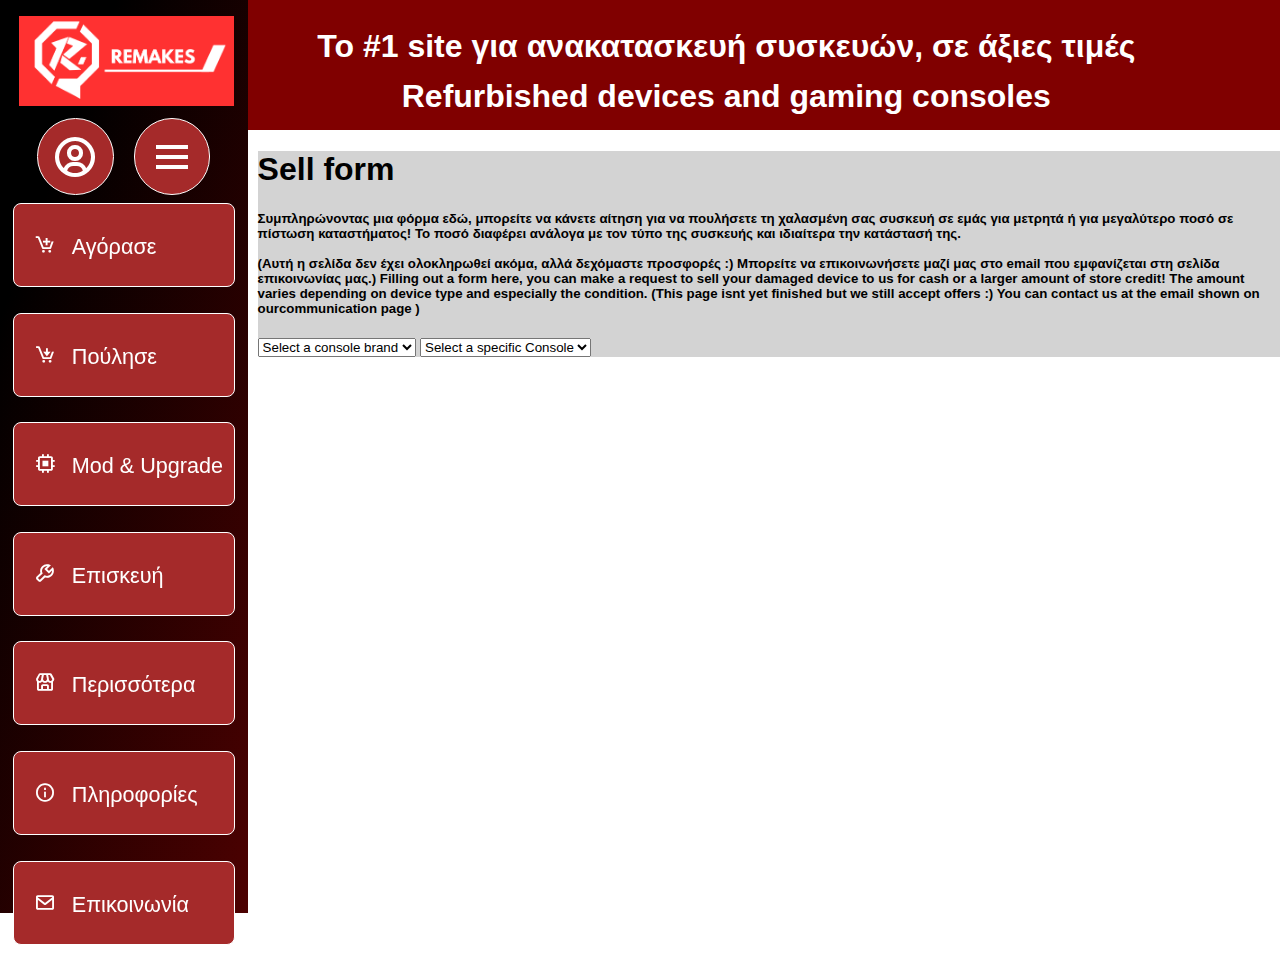
<file: sellform.html>
<!DOCTYPE html>
<html lang="en">
<head>
    <meta charset="UTF-8">
    <meta name="viewport" content="width=device-width, initial-scale=1.0">
    <title>Remakes | Ξεφορτώσου την παλιά σου συσκευή</title>
    <link rel="stylesheet" href="style.css">
    <link href='https://unpkg.com/boxicons@2.1.4/css/boxicons.min.css' rel='stylesheet'>
    <link rel="icon" href="/assets/Rimg/RemakesFavicon2.png" type="image/png">
    <script src="script.js" defer></script>

</head>
<body>

    <div class="containerSM">
        <div class="sidebar">
            <div class="top">
                <div class="logo">
                <a class="logo-link" href="/">
                </a>
                </div>    
                <i class='bx bx-user-circle' id="accounticon"></i><!--
             --><i class='bx bx-menu' id="menuicon"></i>
            </div>
            <ul>
                <li class="consoles">
                    <a href="/form">
                        <i class='bx bx-cart-add' ></i>
                        <span>Αγόρασε</span></a>
                </li>                
                <li class="incoming">
                    <a href="/sellform">
                        <i class='bx bx-cart-download' ></i>
                        <span>Πούλησε</span></a>
                </li>
                <li class="mods">
                    <a href="/mods">
                        <i class='bx bx-chip'></i>
                        <span>Mod & Upgrade</span></a>
                </li>
                <li class="repair">
                    <a href="/repair">
                        <i class='bx bx-wrench'></i>
                        <span>Επισκευή</span></a>
                </li>                
                <li class="store">
                    <a href="/more">
                        <i class='bx bx-store' ></i>
                        <span>Περισσότερα</span></a>
                </li>
                <li class="about">
                    <a href="/about">
                        <i class='bx bx-info-circle'></i>
                        <span>Πληροφορίες</span></a>
                </li>               
                <li class="contact">
                    <a href="/contact">
                        <i class='bx bx-envelope' ></i>
                        <span>Επικοινωνία</span></a>
                </li>
            </ul>
        </div>
     
        <main class="main">
            <header class="header">

            <div class="slogandiv">
            <h1 id="slogan">Το #1 site για ανακατασκευή συσκευών, σε άξιες τιμές
                <br> Refurbished devices and gaming consoles </h1>
                </div>  
            </header>
        <div class="content">
            <div id="landfirstsection">
                       <h1> Sell form</h1>
                </div>
            <div id="landsecondsection">
                <h5>Συμπληρώνοντας μια φόρμα εδώ, μπορείτε να κάνετε αίτηση για να πουλήσετε τη χαλασμένη σας συσκευή σε εμάς για μετρητά ή για μεγαλύτερο ποσό σε πίστωση καταστήματος! Το ποσό διαφέρει ανάλογα με τον τύπο της συσκευής και ιδιαίτερα την κατάστασή της.
                    <br><br>(Αυτή η σελίδα δεν έχει ολοκληρωθεί ακόμα, αλλά δεχόμαστε προσφορές :) Μπορείτε να επικοινωνήσετε μαζί μας στο email που εμφανίζεται στη σελίδα επικοινωνίας μας.)
                    Filling out a form here, you can make a request to sell your damaged device to us for cash or a larger amount of store credit! The amount varies depending on device type and especially the condition.
                    (This page isnt yet finished but we still accept offers :) You can contact us at the email shown on ourcommunication page )
                </h5>
                <select name="first" id="selectfirst">
                    <option hidden>Select a console brand</option>
                    <option value="nintendo">Nintendo</option>
                    <option value="sony">Sony</option>
                    <option value="mircosoft">Microsoft</option>
                </select>
                <select name="second" id="selectsecond">
                    <option hidden>Select a specific Console</option>
                    <option value="DSL">DS Lite</option>
                    <option value="3DS">3DS</option>
                    <option value="PS2">PlayStation2</option>
                    <option value="xbox">Xbox360</option>
                    <option value="no">placeholder</option>
                </select>
                </div>
                </div>
            <div id="landthirdsection">

                </div>
        </div>                   
        </main>
    </div>
</body>
</html>
</file>
<file: style.css>
body, html {
    margin: 0;
    padding: 0;
    box-sizing: border-box;
    width: 100%;
  }  
body{
    font-family: 'Segoe UI', Tahoma, Geneva, Verdana, sans-serif;
    overflow-y: hidden
}
p{
    margin: 50px;
    font-size: x-large;
}
.header {
    position:top;
    top: 0;
    height: 130px;
    width: 100%;
    background-color: maroon;
    text-align: center;
    color: white;
    line-height: 50px;
    box-sizing: border-box;
    z-index: 10;
    display: flex;
    align-items: center;
    box-sizing: border-box;
    display: flex;
    flex-grow: 1;
    justify-content: space-between;
}
.containerSM {
    display: flex;
    flex-grow: 1;
    min-height: 100vh;
}
.logo-link {
    position: top left;
    display: inline-block;
    background-image: url(/assets/Rimg/1.png);
    background-position: 35% 31.8%;
    background-repeat: no-repeat;
    background-size: 105% ;
    height: 90px;
    width: 215px;
    text-decoration: none;
    margin-top: 10px;
    margin-left: 5px;
    margin-right: 0;
}
#slogan {
    line-height: 50px;
    margin-right: 75px;
}
.slogandiv{
    text-align: center;
    display: flex;
    flex-grow: 1;
    justify-content: center;
    align-items: center;
    margin: auto;
}
.sidebar {
    position: sticky;
    left: 0;
    top: 0;
    height: 100vh;
    width: 230px;
    padding: .4rem .8rem;
    background: linear-gradient(110deg, black 20%, rgb(77, 1, 1) 100%);
    z-index: 7;
    display: flex;    
    flex-direction: column;
    transition: all 0.5s ease-in-out;
}
.sidebar .top {
    color: white;
    text-align: center;
}
.sidebar ul{
    list-style-type: none;
    flex-direction: column;
    margin: 0;
    padding: 0;
    display: flex;
    
}
.sidebar ul li {
    margin-left: 0rem;
    margin-bottom: 1.6rem;
}
.sidebar ul li a {
    font-size: 1.35rem;
    width: 180px;
    height: 50px;
    text-decoration: none;
    color: white;
    font-family: 'Segoe UI', Tahoma, Geneva, Verdana, sans-serif;
    background-color: brown;
    border: solid white 1px;
    padding: 1rem 20px 1rem 20px;
    border-radius: 0.5rem;
    display: inline-block;
    justify-content: center;
    align-items: center;
    transition: all 0.5s ease-in-out;
    white-space: nowrap;
    user-select: none;
    pointer-events: all;
}
.sidebar ul li a i {
        margin-right: 10px;
  }
  .sidebar ul li :hover {
    transform: scale(1.05);
    color: orange;
    background-color: rgb(165, 0, 0);
    border-color: orange;
  }
  .sidebar ul li a i,
.sidebar ul li a span {
    pointer-events: none; 
    line-height: 50px;
    display: inline;

}
.main {
    z-index: 6;
    overflow-y: auto; /* Scroll when content overflows */
    position: relative;
    flex-grow: 1;
    max-height: 100vh
}
.content {
    background-color: lightgrey;
    margin-left: 10px;
}
.top i {
    background-color: brown;
    border-radius: 50%;
    font-size: 3rem;
    transition: all 0.5s ease-in-out;
    padding: 6%;
    margin:  8px 10px 8px 10px;
    border:solid 1px white;
}
.top i:hover {
    transform: scale(1.05);
    color: orange;
    background-color: rgb(165, 0, 0);
    border-color: orange;
  }
  #seeStock {
    margin-top: 10px;
    margin-left: 10px;
    display: block;
    width: 250px;
    height: 100px;
    background-color: brown;
    border-radius: 5px;
  }
  .text {
    margin-left: 10px;
  }
  /* Basic sidebar styling by chatgpt
.sidebar {
    width: 250px;
    transition: transform 0.3s ease;
}

@media (max-width: 768px) {
    .sidebar {
        transform: translateX(-100%);
    }
    .sidebar.show {
        transform: translateX(0);
    }

    .sidebar .logo {
        display: none;
    }
    .sidebar.show .logo {
        display: block;
    }

    #menuButton {
        position: fixed;
        top: 10px;
        left: 10px;
        font-size: 24px;
        cursor: pointer;
        z-index: 1000;
    }
}
</file>
